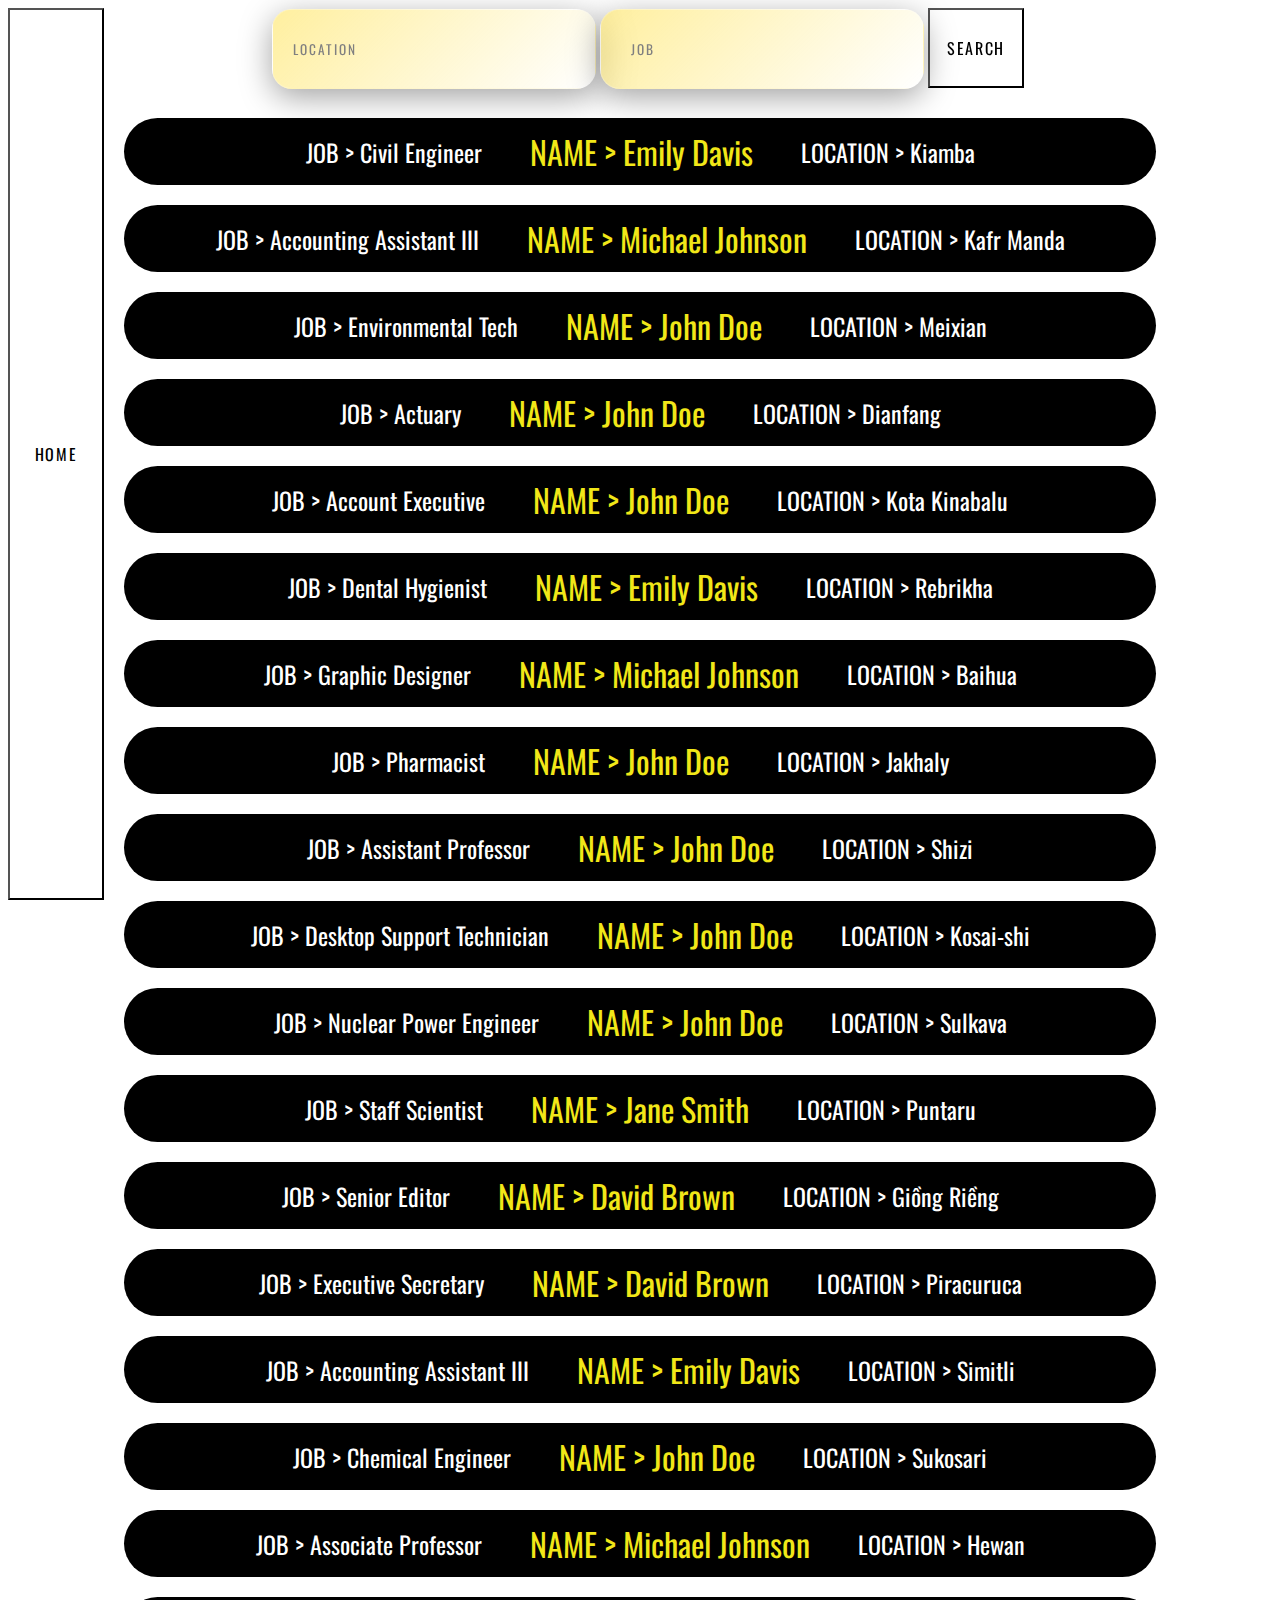
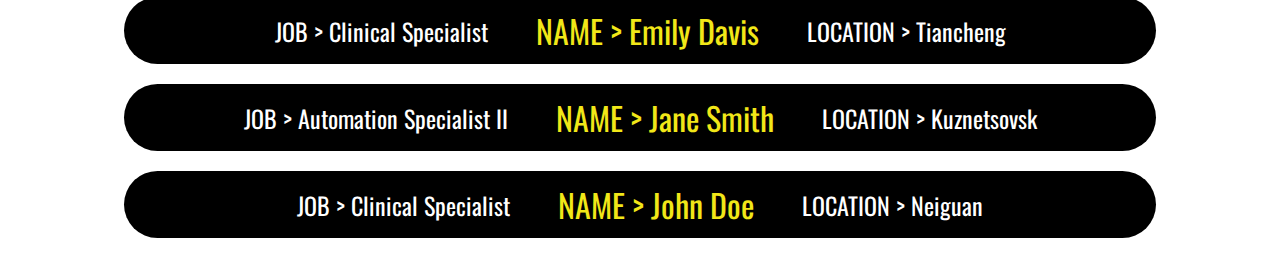
<file: data.html>
<!DOCTYPE html>
<html lang="en">
<head>
    <meta charset="UTF-8">
    <meta http-equiv="X-UA-Compatible" content="IE=edge">
    <meta name="viewport" content="width=device-width, initial-scale=1.0">
    <title>Document</title>
    <link rel="stylesheet" href="style2.css">
    <link href='http://fonts.googleapis.com/css?family=Oswald' rel='stylesheet' type='text/css'>
</head>
<body>

    <div className="center1">
        <button  id="home" class="backtohome"><span>HOME</span></button>
        <div class="fixed">
          <div className="form-control">

            
            
            <input
              type="text"
              placeholder="LOCATION"
              id="search"
              
            ></input>

            <input
            type="text"
            placeholder="  JOB"
            id="searchjob"
            
          ></input>
  
            <button  id="button" ><span>SEARCH</span></button>
          </div>
        </div>
      </div>

<div id="products">

</div>
    
</body>
<script  src="profiles.js"></script>
<script> document.getElementById("home").addEventListener("click", () => {
    window.location.href = "home.html";
  });</script>
</html>
</file>
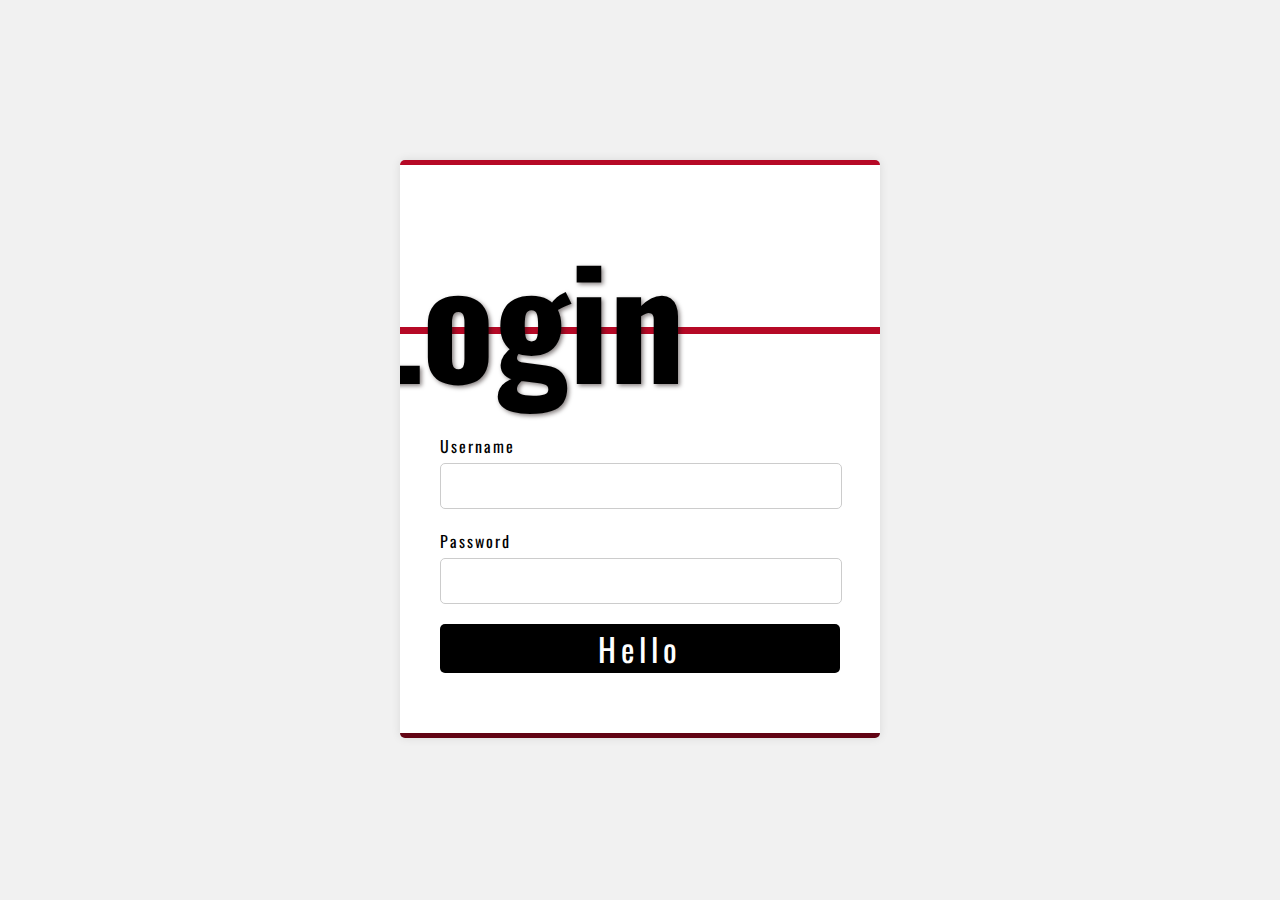
<file: file.html>
<!DOCTYPE html>
<html lang="en">
<head>
  <meta charset="UTF-8">
  <meta name="viewport" content="width=device-width, initial-scale=1.0">
  <title>Login Page</title>
  <link rel="stylesheet" href="style.css">
  <link href='http://fonts.googleapis.com/css?family=Oswald' rel='stylesheet' type='text/css'>
</head>
<body>
  <div class="container">
    <h1 style="font-family: 'Oswald', sans-serif;" class="big">Login <span class="h1-border"></span></h1>

    <form action="login.php" method="POST" class="flex1">
      <div class="form-group">
        <label for="username" style="font-family: 'Oswald', sans-serif; letter-spacing: 2px;">Username</label>
        <input type="text" id="username" name="username" required>
      </div>
      <div class="form-group">
        <label for="password" style="font-family: 'Oswald', sans-serif; letter-spacing: 2px;">Password</label>
        <input type="password" id="password" name="password" required>
      </div>
     
      <div class="form-group">
        <button type="submit" class="submitbutton">Hello</button>
      </div>
    </form>
  </div>
  <script>
    const bigElement = document.querySelector('.big');

    bigElement.addEventListener('mouseenter', () => {
      bigElement.style.animationPlayState = 'running';
    });

    bigElement.addEventListener('mouseleave', () => {
      bigElement.style.animationPlayState = 'paused';
    });
  </script>

 
</body>
</html>
</file>
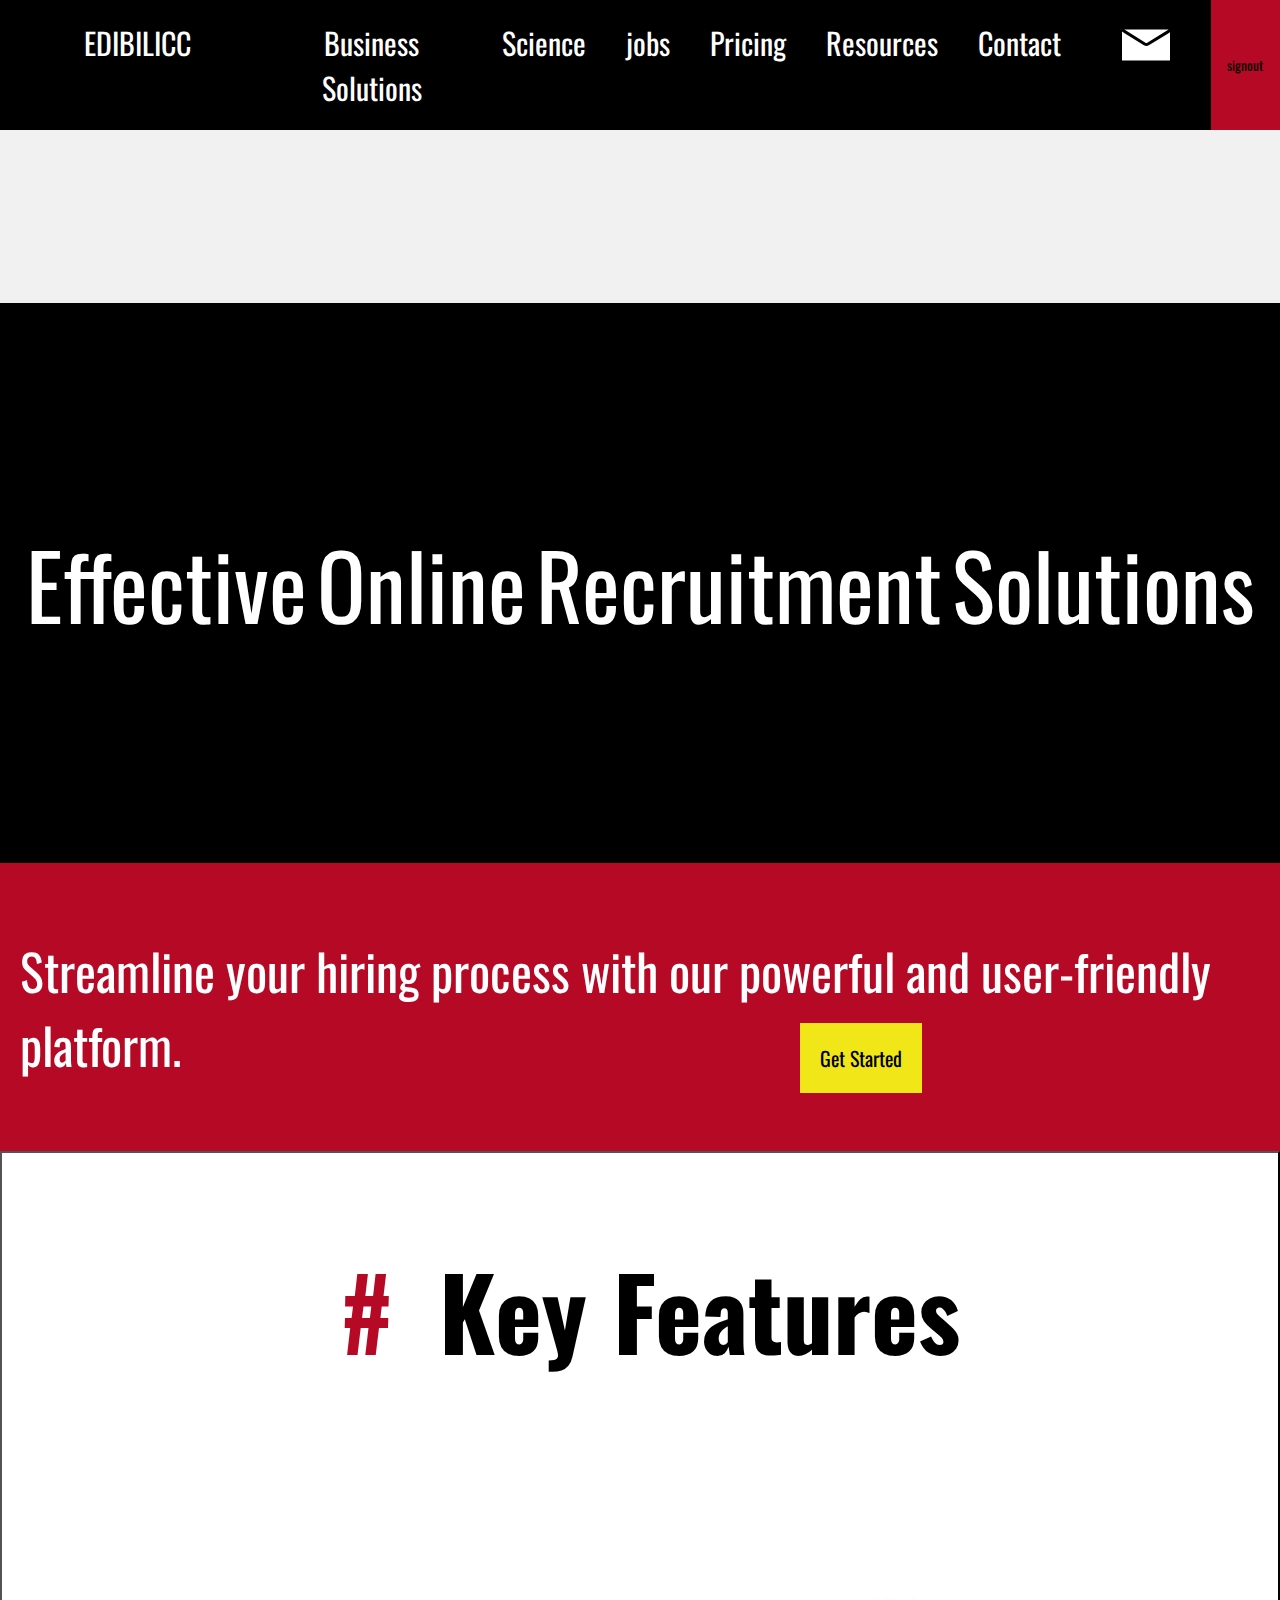
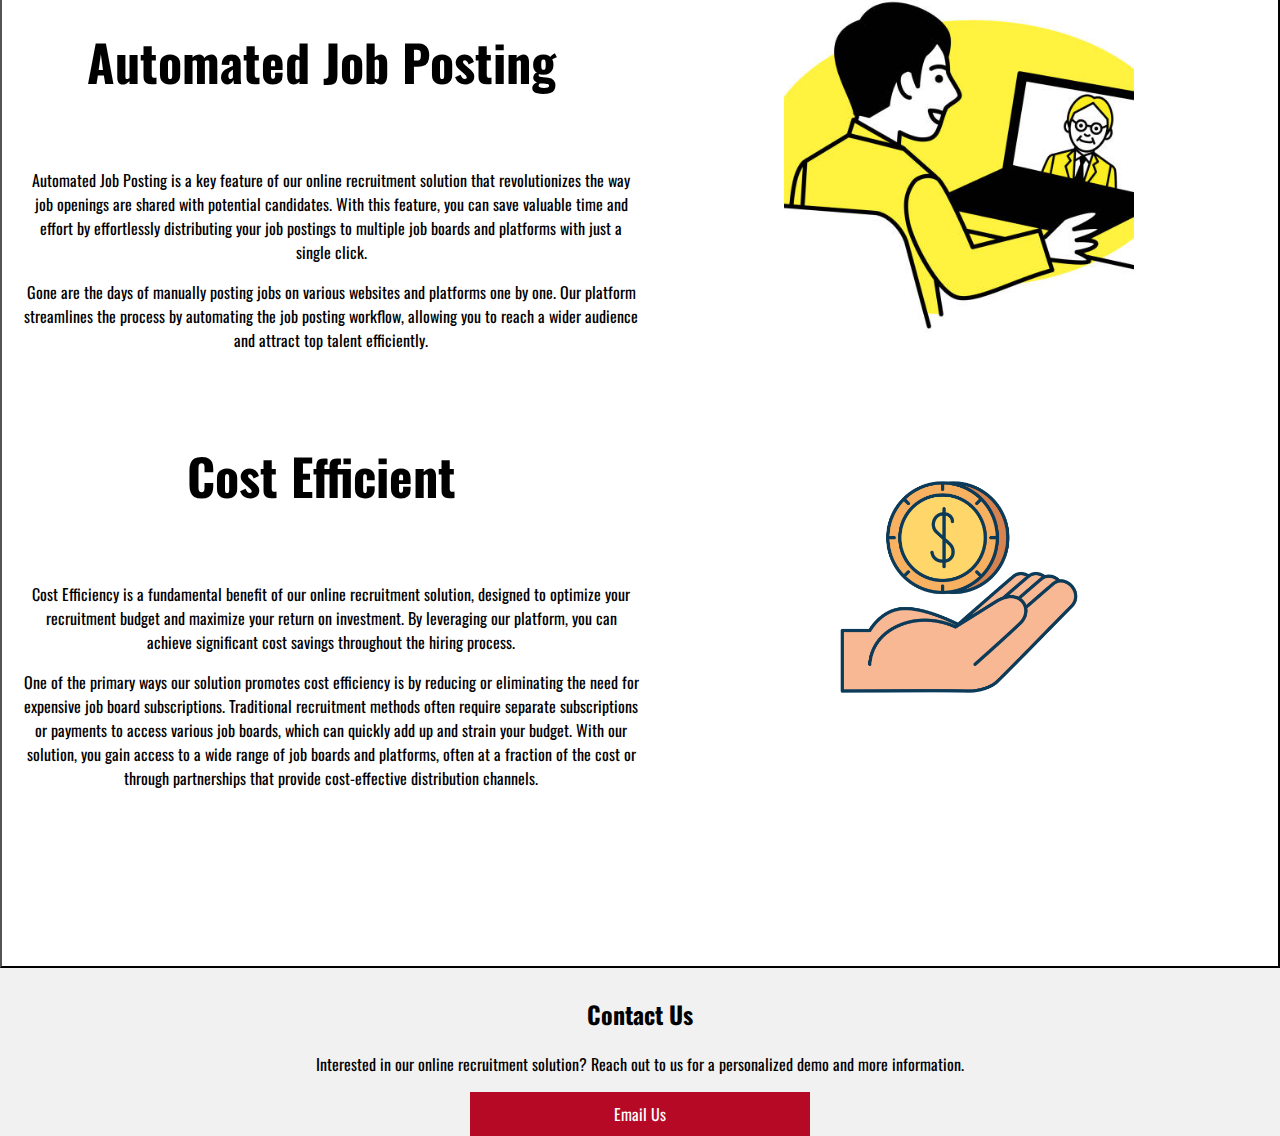
<file: home.html>
<!DOCTYPE html>
<html lang="en">
  <head>
    <meta charset="UTF-8" />
    <meta http-equiv="X-UA-Compatible" content="IE=edge" />
    <meta name="viewport" content="width=device-width, initial-scale=1.0" />
    <title>Document</title>
    <link rel="stylesheet" href="style.css" />
    <link
      href="http://fonts.googleapis.com/css?family=Oswald"
      rel="stylesheet"
      type="text/css"
    />
  </head>
  <body>
    <nav class="navbar">
      <span class="spacing">
        <span class="name-background">EDIBILICC </span>
      </span>

      <main class="flex-icons-nav">
        <div
          class="spacing"
          onmouseover="showBusinessClass('dropdown')"
          onmouseout="hideBusinessClass('dropdown')"
        >
          Business Solutions
        </div>
        <div
          class="spacing"
          onmouseover="showBusinessClass('dropdown-sec')"
          onmouseout="hideBusinessClass('dropdown-sec')"
        >
          Science
        </div>
        <a class="spacinglink" href="data.html">jobs</a>
        <div class="spacing">Pricing</div>
        <div
          class="spacing"
          onmouseover="showBusinessClass('dropdown-third')"
          onmouseout="hideBusinessClass('dropdown-third')"
        >
          Resources
        </div>
        <div class="spacing">Contact</div>
      </main>
      <div
        class="dropdown"
        onmouseover="showBusinessClass('dropdown')"
        onmouseout="hideBusinessClass('dropdown')"
      >
        <main class="solutions-flex">
          <span class="border-red">Platform</span>
          <div class="small-font">
            Drive organisational change with a software solution designed to
            build a psychologically safe workplace
          </div>
        </main>

        <main class="solutions-flex">
          <span class="border-red">Services</span>
          <div class="small-font">
            Combat workplace psychological health and safety challenges with
            human-centered solutions.
          </div>
        </main>
      </div>
      <div
        class="dropdown-sec"
        onmouseover="showBusinessClass('dropdown-sec')"
        onmouseout="hideBusinessClass('dropdown-sec')"
      >
        <main class="solutions-flex">
          <span class="border-red">Our Approach</span>
          <div class="small-font">
            Discover the evidence-base behind our purpose-driven approach to
            workplace psychological health and safety
          </div>
        </main>

        <main class="solutions-flex">
          <span class="border-red">Data Science</span>
          <div class="small-font">
            Learn how data science can provide you with the insights needed to
            succeed in today's fast-paced business world
          </div>
        </main>
      </div>

      <div
        class="dropdown-third"
        onmouseover="showBusinessClass('dropdown-third')"
        onmouseout="hideBusinessClass('dropdown-third')"
      >
        <main class="solutions-flex">
          <span class="border-red">Blog</span>
          <div class="small-font">
            The latest insights and ideas to transform your business and build a
            thriving workforce
          </div>
        </main>

        <main class="solutions-flex">
          <span class="border-red">WHS Regulations</span>
          <div class="small-font">
            Regulations and resources to support workplace psychosocial risk
            management in australia
          </div>
        </main>

        <main class="solutions-flex">
          <span class="border-red">FAQs</span>
          <div class="small-font">
            Achieve optimal success with helpful resources and additional
            information on our product and services
          </div>
        </main>
      </div>

      <?xml version="1.0" encoding="iso-8859-1"?>

      <svg
        class="spacing"
        fill="#ffff"
        height="50px"
        width="50px"
        version="1.1"
        id="Layer_1"
        xmlns="http://www.w3.org/2000/svg"
        xmlns:xlink="http://www.w3.org/1999/xlink"
        viewBox="0 0 512 512"
        xml:space="preserve"
      >
        <g>
          <g>
            <path
              d="M496.327,127.091l-15.673,9.613L281.83,258.623c-7.983,4.859-16.917,7.293-25.84,7.293s-17.826-2.424-25.778-7.262
			l-0.136-0.084L31.347,134.771l-15.673-9.759L0,115.242v302.717h512V117.488L496.327,127.091z"
            />
          </g>
        </g>
        <g>
          <g>
            <path
              d="M25.245,94.041l25.161,15.673l25.161,15.673l171.008,106.527c5.841,3.521,13.082,3.511,18.913-0.042l173.652-106.486
			l25.558-15.673l25.558-15.673H25.245z"
            />
          </g>
        </g>
      </svg>
      <div class="spacing1">
        <button id="signOutButton">signout</button>
      </div>
    </nav>

    <!-- <div class="hello1">
      <div class="hello"></div>
      <div class="main">HELLO</div>
    </div> -->

    <div class="hello1">
      <div class="hello"></div>
      <div class="main">
        Effective <span>Online</span> <span>Recruitment</span>
        <span>Solutions</span>
      </div>
    </div>

    <main class="section1">
      <p class="streamline">
        Streamline your hiring process with our powerful and user-friendly
        platform.
        <a href="#contact" class="spacinglink3">Get Started</a>
      </p>
    </main>

    <section class="features">
      <div class="container-section">
        <h2 style="font-size: 100px">
          <span style="color: #b60926" class="spacinglink">#</span> Key Features
        </h2>
      </div>

      <div class="contentstart">
        <div>
          <h3 style="font-size: 50px; color: black" class="spacinglink3">
            Automated Job Posting
          </h3>
          <p class="jobspacing">
            Automated Job Posting is a key feature of our online recruitment
            solution that revolutionizes the way job openings are shared with
            potential candidates. With this feature, you can save valuable time
            and effort by effortlessly distributing your job postings to
            multiple job boards and platforms with just a single click.
          </p>
          <p class="jobspacing">
            Gone are the days of manually posting jobs on various websites and
            platforms one by one. Our platform streamlines the process by
            automating the job posting workflow, allowing you to reach a wider
            audience and attract top talent efficiently.
          </p>
        </div>

        <img src="./assets/image1.jpg" alt="image" class="image" />

        <div>
          <h3 style="font-size: 50px; color: black" class="spacinglink3">
            Cost Efficient
          </h3>
          <p class="jobspacing">
            Cost Efficiency is a fundamental benefit of our online recruitment
            solution, designed to optimize your recruitment budget and maximize
            your return on investment. By leveraging our platform, you can
            achieve significant cost savings throughout the hiring process.
          </p>

          <p class="jobspacing">
            One of the primary ways our solution promotes cost efficiency is by
            reducing or eliminating the need for expensive job board
            subscriptions. Traditional recruitment methods often require
            separate subscriptions or payments to access various job boards,
            which can quickly add up and strain your budget. With our solution,
            you gain access to a wide range of job boards and platforms, often
            at a fraction of the cost or through partnerships that provide
            cost-effective distribution channels.
          </p>
        </div>
        <img src="./assets/image2.jpg" alt="image" class="image" />
         
        
      </div>

      <section class="contact1">
        <div class="container3">
          <h2>Contact Us</h2>
          <p>Interested in our online recruitment solution? Reach out to us for a personalized demo and more information.</p>
          <a href="" class="email-button">Email Us</a>
        </div>
      </section>
    </section>

    <script>
      function showBusinessClass(value) {
        console.log(value);
        let dropdown = document.querySelector("." + value.toString());
        console.log(dropdown);
        dropdown.classList.add("dropdown2");
      }

      function hideBusinessClass(value) {
        let dropdown = document.querySelector("." + value.toString());
        dropdown.classList.remove("dropdown2");
      }

      const signOutButton = document.querySelector("#signOutButton");

      const userSignOut = () => {
        // Redirect to the main page (authentication page)
        window.location.href = "index.html";
      };

      signOutButton.addEventListener("click", userSignOut);
    </script>
  </body>
</html>
</file>
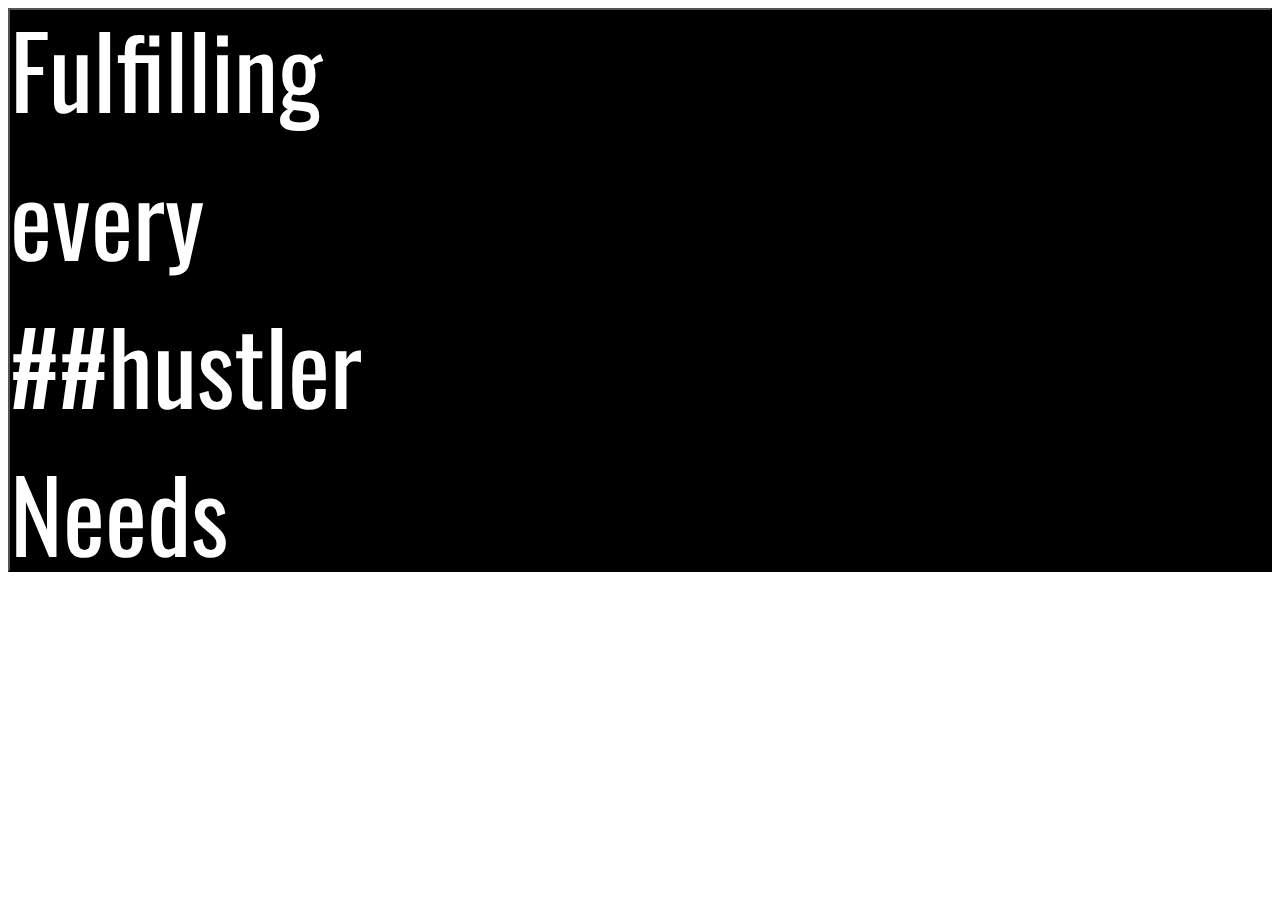
<file: new.html>
<!DOCTYPE html>
<html lang="en">
  <head>
    <meta charset="UTF-8" />
    <meta http-equiv="X-UA-Compatible" content="IE=edge" />
    <meta name="viewport" content="width=device-width, initial-scale=1.0" />
    <title>Document</title>
    <link rel="stylesheet" href="css2.css" />
    <link href='http://fonts.googleapis.com/css?family=Oswald' rel='stylesheet' type='text/css'>

  </head>
  <body>
    <div class="hello1">
      <div class="hello"></div>
      <div class="main">Fulfilling <span>every</span> <span>##hustler</span> <span>Needs</span></div>
    </div>
  </body>
</html>
</file>
<file: style2.css>
:root {
    /* color */
      --clr-white: hsl(0, 0%, 100%);
      --clr-primary-5: hsl(0, 0%, 100%);
      --clr-black: rgb(0, 0, 0);
     
    /* fonts */
      --ff-primary: 'Roboto', sans-serif;
      --ff-secondary: 'Open Sans', sans-serif;
    
    /* other */
      --transition: all 0.3s linear;
      --spacing: 0.1rem;
      --radius: 0.25rem;
      --light-shadow: 0 5px 15px rgba(0, 0, 0, 0.1);
      --dark-shadow: 0 5px 15px rgba(0, 0, 0, 0.2);
      --max-width: 1170px;
      --fixed-width: 620px;
    }


*{
    font-family: "Oswald", sans-serif;
}

.center1{
    display: flex;
    width: 50px;
 }

#products{
    display: flex;
    flex-direction: column;
    align-items: center;
    justify-content: center;
    padding-top: 100px;
}

.form-control {
    text-align: center;
    display: flex;
    align-items: center;
    justify-content: center;
    gap: 2%;
    
}

.flex-main{
    margin: 10px;
    background-color: black;
    color: white;
    display: flex;
    width: 80%;
    align-items: center;
    justify-content: center;
    gap: 3rem;
    padding: 10px;
    border-radius: 40px;
}

.animation1{
    font-size: 1.5rem;
}

.locations{
    font-size: 1.5rem;
}
.names{
    font-size: 2rem;
    color: #f1e718;
}


input {
    width: 300px;
    height: -webkit-fill-available;
    padding-left: 20px;
      
      border: 2px black;
      /* background-color: rgba(84, 81, 81, 0.477); */
      border-radius: 20px;
      background: linear-gradient(135deg, rgba(255, 213, 0, 0.377), rgba(255, 255, 255, 0));
      backdrop-filter: blur(10px);
      -webkit-backdrop-filter: blur(10px);
      border-radius: 20px;
      border:1px solid rgba(255, 255, 255, 0.18);
      box-shadow: 0 8px 32px 0 rgba(0, 0, 0, 0.37);
     
  }
  input::placeholder {
    color: grey;
    text-transform: capitalize;
    letter-spacing: 2px;
  }

  button {

    width: 6em;
     height: 2.5em;
     font-size: 1em;
     text-align: center;
     height: -webkit-fill-available;
 
  
   border-color: var(--clr-black);
   /* padding: 0.25rem 0.5rem; */
   text-transform: capitalize;
   letter-spacing: var(--spacing);
   background: var(--clr-primary-5);
   color: var(--clr-black);
   transition: var(--transition);
   cursor: pointer;
 }

 button:hover {
    background: #b60926;
    color: var(--clr-white);
    border: white;
  }
  

 .fixed{
    position: fixed;
    width: 100%;
    display: flex;
    justify-content: center;
    height: 80px;
    
 }

 .hide{
    display: none;
 }
 .active{
    display: block;
 }

 .backtohome{
    position: fixed;
 }
</file>
<file: style.css>
:root {
    --transition: all 0.3s linear;
    --clr-black: #b60926;
    --clr-white: hsl(0, 0%, 0%);
  }

  *{
    font-family: "Oswald", sans-serif;
  }
  
  body {
    font-family: "Oswald", sans-serif;
    background-color: #f1f1f1;
    margin: 0px;
  }
  
  .container {
    max-width: 400px;
    margin: 10rem auto;
    padding: 40px;
    background-color: #fff;
    border-radius: 5px;
    position: relative;
    overflow: hidden;
    border-top-width: 5px;
    border-left-width: 0px;
    border-bottom-width: 5px;
    border-right-width: 0px;
    border-style: outset;
    border-color: #b60926;
    box-shadow: 0 0 10px rgba(0, 0, 0, 0.1);
  }
  
  h1 {
    text-align: center;
  }
  
  .form-group {
    margin-bottom: 20px;
  }
  
  .form-group label {
    display: block;
    margin-bottom: 5px;
  }
  
  .form-group input {
    width: 95%;
    padding: 10px;
    font-size: 16px;
    border-radius: 5px;
    border: 1px solid #ccc;
  }
  .big {
    font-size: 150px;
    width: inherit;
    margin: 0px;
    left: -30%;
  
    z-index: 10;
    position: relative;
    text-shadow: 2px 2px 4px rgba(22, 9, 9, 0.5);
    animation: textAnimation 60s ease-in-out infinite;
    /* animation-play-state: paused; */
  }
  
  
  @keyframes textAnimation {
    0% {
      transform: translateX(0%);
    }
  
    50% {
      transform: translateX(120%);
    }
    100% {
      transform: translateX(-30%);
    }
  }
  
  .h1-border {
    bottom: 5px;
  
    width: 300%;
    display: block;
    height: 7px;
    position: relative;
    top: -100px;
    left: -100%;
    z-index: -1;
    background-color: #b60926;
  }
  
  .form-group button[type="submit"] {
    background-color: #000000;
    color: white;
    cursor: pointer;
    font-family: "Oswald", sans-serif;
  }
  
  .form-group button[type="submit"]:hover {
    background-color: #b60926;
  }
  .flex1 {
    display: flex;
    flex-direction: column;
  }

  .dropdown {
    display: none;
  }
  
  .dropdown-sec {
    display: none;
  }
  
  .dropdown-third {
    display: none;
  }
  
  .submitbutton {
    display: block;
  
    border-radius: 5px;
  
    font-size: 2rem;
    letter-spacing: 5px;
    width: 100%;
    border: 0px;
  }
  
  button {
    transition: var(--transition);
    cursor: pointer;
  }
  
  button:hover {
    background: var(--clr-black);
    color: black;
  }
  
  .navbar {
    background-color: #000000;
    color: white;
    display: flex;
    gap: 1.28rem;
    justify-content: center;
    font-family: "Oswald", sans-serif;
    font-size: 30px;
    position: relative;
    width: 100%;
    padding: 0px;
  }
  
  .flex-icons-nav {
    display: flex;
  }
  
  .spacing {
    padding: 20px;
    position: relative;
    text-align: center;
  }
  
  div.spacing:after {
    content: "";
    width: 0;
    height: 4px;
    bottom: 10px;
  
    background-color: #f1e718;
    position: absolute;
    left: 10px;
    transition: 0.4s;
  }
  
  div.spacing:hover:after {
    width: 90%;
  }
  
  .name-background {
    background-color: #000000;
    padding: 0px 30px;
    padding-left: 4rem;
    transition: 0.4s;
    height: 0;
  }
  
  .name-background:hover {
    background-color: #f1e718;
    color: rgb(0, 0, 0);
    height: 100%;
  }
  
  .dropdown2 {
    position: absolute;
    background-color: #000000;
    width: 100%;
    display: flex;
    gap: 5rem;
    align-items: center;
    justify-content: center;
    text-align: center;
    top: 100%;
  }
  
  .solutions-flex {
    width: 30rem;
    padding: 2rem;
    text-align: left;
    z-index: 100;
  }
  
  .small-font {
    font-size: large;
    padding: 1rem;
    padding-left: 0px;
  }
  
  .solutions-flex span {
    color: #f1e718;
  }
  
  .border-red {
    padding: 20px;
    position: relative;
    text-align: center;
    z-index: 20;
    transition: 0.7s;
  }
  
  .border-red:hover {
    color: black;
  }
  
  .border-red:before {
    content: "";
    width: 0;
    height: 40px;
    bottom: 15px;
  
    z-index: -1;
    background-color: #ffffff;
    position: absolute;
    left: 10px;
    top: 20px;
    transition: 0.7s;
  }
  
  .border-red:hover::before {
    width: 90%;
  }
  
  .border-red:after {
    content: "";
    width: 0;
    height: 4px;
    bottom: 15px;
  
    background-color: #b60926;
    position: absolute;
    left: 10px;
    transition: 0.4s;
  }
  
  .border-red:hover:after {
    width: 90%;
  }

  .content-container {
    margin-top: 60px; /* Adjust this value to create space for the fixed navigation bar */
    z-index: 999; /* Ensure the content appears above the navigation bar */
    /* Add any additional styling as needed */
  }
  

  .spacing1{
    display: flex;
    text-align: left;
    
    
    
  }

  .spacing1 button{
    font-family: "Oswald", sans-serif;
    background-color: #b60926;
    border: 0px;
    width: 4.33rem;
    margin: 0px;
  }

  .spacing1 button:hover{
    color: rgb(255, 255, 255);
  }
 

  .spacinglink{
    padding: 20px;
    position: relative;
    text-align: center;
    text-decoration: none;
    color: white;
  }

  .spacinglink:after {
    content: "";
    width: 0;
    height: 4px;
    bottom: 10px;
  
    background-color: #f1e718;
    position: absolute;
    left: 5px;
    transition: 0.4s;
  }
  
  .spacinglink:hover:after {
    width: 90%;
  }

  .fillingneeds{
    background-color: black;
    color: white;
    font-family: "Oswald", sans-serif;
    font-size: 100px;
    display: flex;
    
  }

  .fillingneeds div{
    width: 200px;
    padding-left: 50px;
  }

  .hello1 {
    
    height: 35rem;
    top: 170px;
    background-color: rgb(255, 255, 255);
    margin: auto;
    
    
   border-left-width:0px ;
   border-right-width: 0px;
   border-bottom-width: 0px;
    border-style: outset;
    position: relative;
    display: flex;
    justify-content: center;
    align-items: center;
    z-index: 1;
  }
  
  .hello {
    width: 100%;
    height: 100%;
    background: black;
    transform-origin: left;
    color: rgb(0, 0, 0);
    animation: animate 5s ease-in-out infinite;
    overflow: hidden; /* Added overflow property */
  }

  .section1{
    position: relative;
    top: 170px;
    display: flex;
     background-color: #b60926;

     color: white;
     font-size: 50px;
     padding: 20px;
     font-family: "Oswald", sans-serif;
  }  

  .section1 a{
    font-size: 20px;
    width: 50px;
    color: black;
    margin-left: 38rem;
    background-color: #f1e718;
  }
  .main {
    position: absolute;
    mix-blend-mode: difference;
   color: white;
   font-family: "Oswald", sans-serif;
    white-space: nowrap;
    font-size: 90px;
    display: flex;
    gap: 10px;
    
    justify-content: left;
    
    
  }
  
  @keyframes animate {
    0%, 20% {
      transform: scaleX(0);
    }
    
    40% {
      transform: scaleX(1);
      transform-origin: left;
    }
    
    40.000001%, 60% {
      transform: scaleX(1);
      transform-origin: right;
    }
    
    80%, 100% {
      transform: scaleX(0);
      transform-origin: right;
    }
  }
  
  .spacinglink3{
    padding: 20px;
    position: relative;
    text-align: center;
    text-decoration: none;
    color: white;
  }

  .spacinglink3:after {
    content: "";
    width: 0;
    height: 4px;
    bottom: 10px;
  
    background-color: #b60926;
    position: absolute;
    left: 5px;
    transition: 0.4s;
  }
  
  .spacinglink3:hover:after {
    width: 90%;
  }

  .features{
    position: relative;
    top: 170px;
    background-color: white;
    border: 2px;
    border-color: black;
    border-style: outset;
    text-align: center;
    font-family: "Oswald", sans-serif;


  }

  .image {
    height: 350px;
    margin: auto;
    width: 350px;
    display: block;
    object-fit: cover;
    border-radius: 2rem;
    
    
    
  } 

  .contentstart{
    margin-top: 170px;
    display: grid;
    align-items: center;
    justify-content: center;
    grid-template-columns: 1fr 1fr;
  }

  .jobspacing{
    padding-left: 20px;
  }

  .contact1{
    position: relative;
    top: 170px;
  }

  .email-button{
    text-decoration: none;
    color: #ffffff;
    background-color: #b60926;
    padding: 10px 20px;
    width: 300px;
    display: block;
    margin: auto;
    transition: background-color 0.3s ease;
  }

  .email-button:hover {
    background-color: #93201e; /* Change background color on hover */
  }
</file>
<file: css2.css>
.hello1 {
    
    height: 35rem;
    background-color: rgb(255, 255, 255);
    margin: auto;
    border: 2px;
    border-color: black;
    border-style: outset;
    position: relative;
    display: flex;
    justify-content: center;
    align-items: center;
  }
  
  .hello {
    width: 100%;
    height: 100%;
    background: black;
    transform-origin: left;
    color: rgb(0, 0, 0);
    animation: animate 5s ease-in-out infinite;
    overflow: hidden; /* Added overflow property */
  }
  
  .main {
    position: absolute;
    mix-blend-mode: difference;
   color: white;
   font-family: "Oswald", sans-serif;
    white-space: nowrap;
    font-size: 100px;
    display: flex;
    flex-direction: column;
    justify-content: left;
    left: 0;
    
  }
  
  @keyframes animate {
    0%, 20% {
      transform: scaleX(0);
    }
    
    40% {
      transform: scaleX(1);
      transform-origin: left;
    }
    
    40.000001%, 60% {
      transform: scaleX(1);
      transform-origin: right;
    }
    
    80%, 100% {
      transform: scaleX(0);
      transform-origin: right;
    }
  }
</file>
